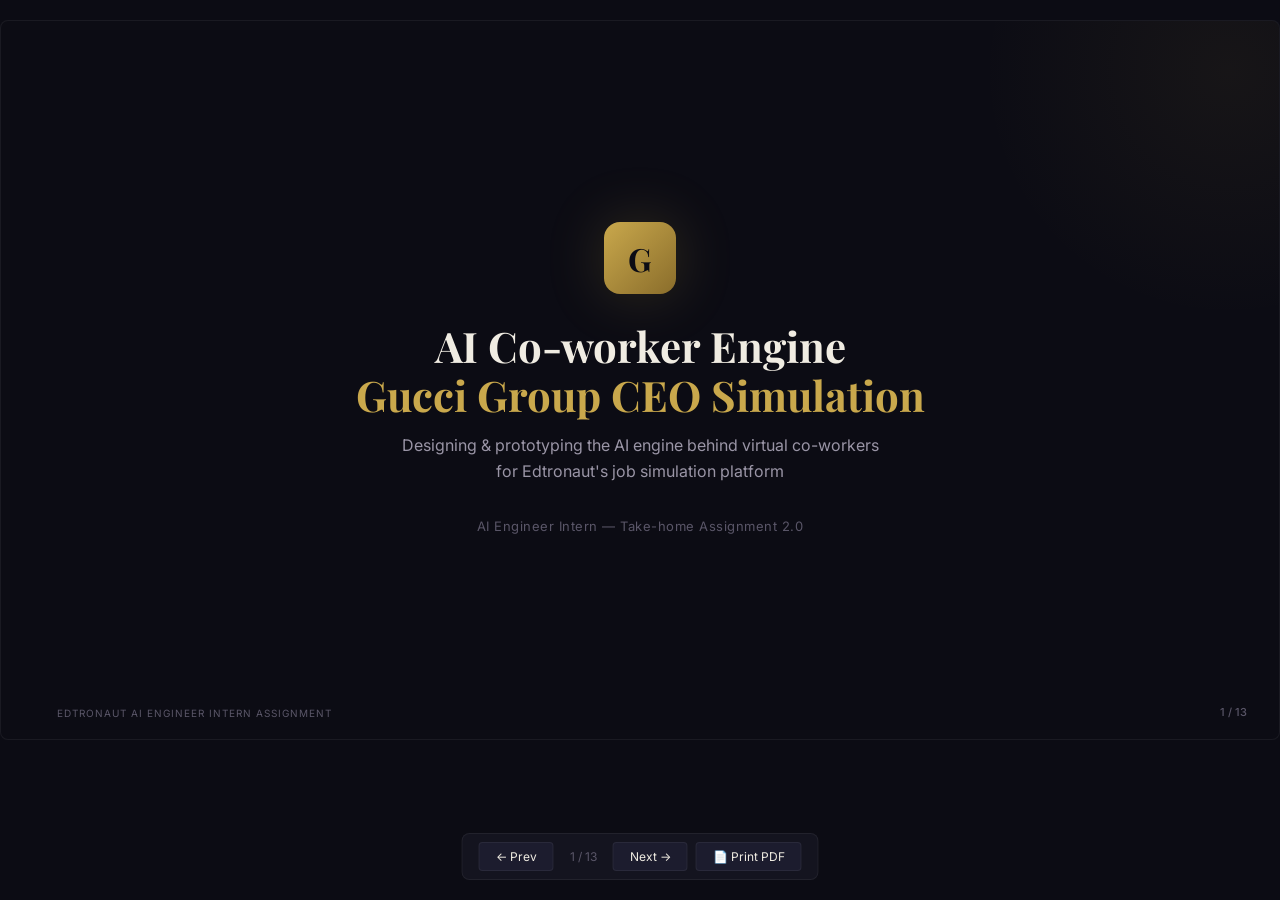
<file: presentation.html>
<!DOCTYPE html>
<html lang="en">
<head>
    <meta charset="UTF-8">
    <meta name="viewport" content="width=device-width, initial-scale=1.0">
    <title>AI Co-worker Engine — Edtronaut Take-home Assignment</title>
    <link href="https://fonts.googleapis.com/css2?family=Inter:wght@300;400;500;600;700;800&family=Playfair+Display:wght@400;600;700&family=Fira+Code:wght@400;500&display=swap" rel="stylesheet">
    <style>
        /* ============================================================
           PRINT / SLIDE STYLES
           Each .slide = 1 page when printed to PDF
           ============================================================ */
        :root {
            --bg: #0c0c14;
            --bg2: #14141f;
            --bg3: #1c1c2e;
            --gold: #c9a84c;
            --gold-light: #e8d48b;
            --gold-dark: #8a6d2b;
            --blue: #4a7dff;
            --emerald: #34d399;
            --rose: #f43f5e;
            --amber: #f59e0b;
            --text: #f0ece2;
            --text2: #9a95a6;
            --text3: #5a5668;
            --border: rgba(255,255,255,0.06);
        }

        * { margin: 0; padding: 0; box-sizing: border-box; }
        
        body {
            font-family: 'Inter', sans-serif;
            background: var(--bg);
            color: var(--text);
            -webkit-font-smoothing: antialiased;
        }

        .slide {
            width: 1280px;
            height: 720px;
            margin: 20px auto;
            padding: 48px 56px;
            background: var(--bg);
            position: relative;
            overflow: hidden;
            border: 1px solid var(--border);
            border-radius: 8px;
            display: flex;
            flex-direction: column;
        }

        @media print {
            body { background: #0c0c14; margin: 0; }
            /* Force ALL slides visible — overrides JS display:none */
            .slide {
                display: flex !important;
                width: 100vw !important;
                height: 100vh !important;
                margin: 0 !important;
                border: none !important;
                border-radius: 0 !important;
                page-break-after: always !important;
                break-after: page !important;
                -webkit-print-color-adjust: exact !important;
                print-color-adjust: exact !important;
                position: relative !important;
                overflow: hidden !important;
            }
            .slide:last-child {
                page-break-after: avoid !important;
                break-after: avoid !important;
            }
            .no-print { display: none !important; }
        }
        /* Screen: hide inactive slides via .hidden class (not inline style) */
        .slide.hidden { display: none; }

        /* Ambient glow */
        .slide::before {
            content: '';
            position: absolute;
            top: -200px; right: -200px;
            width: 500px; height: 500px;
            background: radial-gradient(circle, rgba(201,168,76,0.06) 0%, transparent 70%);
            pointer-events: none;
        }

        /* ============================================================
           TYPOGRAPHY
           ============================================================ */
        .slide-number {
            position: absolute;
            bottom: 20px; right: 32px;
            font-size: 11px;
            color: var(--text3);
            font-weight: 500;
        }

        .slide-footer {
            position: absolute;
            bottom: 20px; left: 56px;
            font-size: 10px;
            color: var(--text3);
            letter-spacing: 1px;
            text-transform: uppercase;
        }

        h1 {
            font-family: 'Playfair Display', serif;
            font-size: 42px;
            font-weight: 700;
            line-height: 1.15;
            color: var(--text);
        }

        h1 .gold { color: var(--gold); }

        h2 {
            font-size: 28px;
            font-weight: 700;
            margin-bottom: 24px;
            color: var(--text);
            display: flex;
            align-items: center;
            gap: 12px;
        }

        h2 .badge {
            font-size: 11px;
            padding: 4px 10px;
            background: linear-gradient(135deg, var(--gold), var(--gold-dark));
            color: var(--bg);
            border-radius: 4px;
            font-weight: 700;
            letter-spacing: 0.5px;
        }

        h3 {
            font-size: 16px;
            font-weight: 600;
            color: var(--gold);
            margin-bottom: 8px;
            text-transform: uppercase;
            letter-spacing: 1px;
        }

        p, li {
            font-size: 15px;
            line-height: 1.65;
            color: var(--text2);
        }

        strong { color: var(--text); font-weight: 600; }

        .gold-text { color: var(--gold); }
        .blue-text { color: var(--blue); }
        .green-text { color: var(--emerald); }
        .rose-text { color: var(--rose); }

        ul { list-style: none; }
        ul li { padding-left: 20px; position: relative; margin-bottom: 6px; }
        ul li::before {
            content: '▸';
            position: absolute;
            left: 0;
            color: var(--gold);
            font-weight: 700;
        }

        /* ============================================================
           LAYOUT HELPERS
           ============================================================ */
        .flex { display: flex; gap: 32px; flex: 1; }
        .flex-col { flex-direction: column; }
        .col { flex: 1; }
        .col-2 { flex: 2; }

        .card {
            background: var(--bg2);
            border: 1px solid var(--border);
            border-radius: 12px;
            padding: 20px 24px;
        }

        .card-gold {
            border-color: rgba(201,168,76,0.15);
            background: linear-gradient(135deg, rgba(201,168,76,0.05), transparent);
        }

        .card-blue {
            border-color: rgba(74,125,255,0.15);
            background: linear-gradient(135deg, rgba(74,125,255,0.05), transparent);
        }

        .card-green {
            border-color: rgba(52,211,153,0.15);
            background: linear-gradient(135deg, rgba(52,211,153,0.05), transparent);
        }

        .card-rose {
            border-color: rgba(244,63,94,0.15);
            background: linear-gradient(135deg, rgba(244,63,94,0.05), transparent);
        }

        .mt-auto { margin-top: auto; }
        .mt-8 { margin-top: 8px; }
        .mt-12 { margin-top: 12px; }
        .mt-16 { margin-top: 16px; }
        .mt-24 { margin-top: 24px; }
        .mb-16 { margin-bottom: 16px; }
        .mb-24 { margin-bottom: 24px; }
        .gap-16 { gap: 16px; }
        .gap-12 { gap: 12px; }

        /* Code blocks */
        code {
            font-family: 'Fira Code', monospace;
            font-size: 12px;
            background: var(--bg3);
            padding: 2px 6px;
            border-radius: 4px;
            color: var(--gold-light);
        }

        pre {
            font-family: 'Fira Code', monospace;
            font-size: 11.5px;
            background: var(--bg3);
            border: 1px solid var(--border);
            border-radius: 8px;
            padding: 14px 18px;
            line-height: 1.55;
            overflow: hidden;
            color: var(--text2);
        }

        pre .kw { color: #c792ea; }
        pre .fn { color: #82aaff; }
        pre .str { color: #c3e88d; }
        pre .cm { color: #546e7a; }
        pre .num { color: #f78c6c; }
        pre .type { color: #ffcb6b; }

        /* Tables */
        table {
            width: 100%;
            border-collapse: collapse;
            font-size: 13px;
        }
        th {
            text-align: left;
            padding: 8px 12px;
            background: var(--bg3);
            color: var(--gold);
            font-weight: 600;
            font-size: 11px;
            text-transform: uppercase;
            letter-spacing: 1px;
            border-bottom: 1px solid var(--border);
        }
        td {
            padding: 8px 12px;
            border-bottom: 1px solid var(--border);
            color: var(--text2);
            vertical-align: top;
        }
        tr:last-child td { border-bottom: none; }

        /* Diagram box */
        .diagram-box {
            display: inline-flex;
            align-items: center;
            gap: 6px;
            padding: 6px 14px;
            border-radius: 6px;
            font-size: 12px;
            font-weight: 600;
        }
        .diagram-arrow {
            color: var(--text3);
            font-size: 16px;
            margin: 0 4px;
        }

        /* Tags */
        .tag {
            display: inline-block;
            padding: 3px 8px;
            border-radius: 4px;
            font-size: 10px;
            font-weight: 600;
            letter-spacing: 0.5px;
            text-transform: uppercase;
        }
        .tag-gold { background: rgba(201,168,76,0.15); color: var(--gold); }
        .tag-blue { background: rgba(74,125,255,0.15); color: var(--blue); }
        .tag-green { background: rgba(52,211,153,0.15); color: var(--emerald); }
        .tag-rose { background: rgba(244,63,94,0.15); color: var(--rose); }

        /* Title page special */
        .title-center {
            display: flex;
            flex-direction: column;
            justify-content: center;
            align-items: center;
            text-align: center;
            flex: 1;
        }

        .title-logo {
            width: 72px; height: 72px;
            background: linear-gradient(135deg, var(--gold), var(--gold-dark));
            border-radius: 16px;
            display: flex;
            align-items: center;
            justify-content: center;
            font-family: 'Playfair Display', serif;
            font-size: 32px;
            font-weight: 700;
            color: var(--bg);
            margin-bottom: 28px;
            box-shadow: 0 0 60px rgba(201,168,76,0.2);
        }

        .subtitle {
            font-size: 16px;
            color: var(--text2);
            margin-top: 14px;
            font-weight: 400;
            line-height: 1.6;
        }

        .meta-line {
            font-size: 13px;
            color: var(--text3);
            margin-top: 32px;
            letter-spacing: 0.5px;
        }

        /* Nav controls (screen only) */
        .nav-controls {
            position: fixed;
            bottom: 20px;
            left: 50%;
            transform: translateX(-50%);
            display: flex;
            gap: 8px;
            z-index: 100;
            background: var(--bg2);
            padding: 8px 16px;
            border-radius: 8px;
            border: 1px solid var(--border);
        }
        .nav-controls button {
            padding: 6px 16px;
            background: var(--bg3);
            border: 1px solid var(--border);
            border-radius: 4px;
            color: var(--text);
            cursor: pointer;
            font-family: 'Inter', sans-serif;
            font-size: 12px;
        }
        .nav-controls button:hover {
            background: var(--gold);
            color: var(--bg);
        }
        .nav-controls span {
            display: flex;
            align-items: center;
            font-size: 12px;
            color: var(--text3);
            padding: 0 8px;
        }
    </style>
</head>
<body>

<!-- ============================================================
     SLIDE 1: TITLE
     ============================================================ -->
<div class="slide" id="slide-1">
    <div class="title-center">
        <div class="title-logo">G</div>
        <h1>AI Co-worker Engine<br><span class="gold">Gucci Group CEO Simulation</span></h1>
        <p class="subtitle">
            Designing & prototyping the AI engine behind virtual co-workers<br>
            for Edtronaut's job simulation platform
        </p>
        <p class="meta-line">AI Engineer Intern — Take-home Assignment 2.0</p>
    </div>
    <span class="slide-footer">Edtronaut AI Engineer Intern Assignment</span>
    <span class="slide-number">1 / 13</span>
</div>

<!-- ============================================================
     SLIDE 2: OVERVIEW & APPROACH
     ============================================================ -->
<div class="slide" id="slide-2">
    <h2><span class="badge">OVERVIEW</span> Problem & Approach</h2>
    <div class="flex gap-16" style="flex:1;">
        <div class="col">
            <h3>The Challenge</h3>
            <p class="mb-16">Build an AI engine that powers <strong>virtual co-workers (NPCs)</strong> who act with personality, memory, and specific business goals — not just answer questions like ChatGPT.</p>
            
            <h3>Simulation Context</h3>
            <p>User plays as a <strong>Group OD Director</strong> at Gucci Group, designing a leadership system across 9 autonomous luxury brands by collaborating with AI co-workers.</p>

            <div class="card card-gold mt-24">
                <h3 style="margin-bottom:4px;">Selected NPC</h3>
                <p><strong style="font-size:16px;">Gucci Group CEO</strong> — Defends Group DNA & brand autonomy. Coaches through Socratic questioning. Rejects rigid top-down mandates.</p>
            </div>
        </div>
        <div class="col">
            <h3>3 AI Co-workers Available</h3>
            <div class="card mb-16" style="padding:14px 18px;">
                <p><strong class="gold-text">1. Gucci Group CEO</strong> ← Selected</p>
                <p style="font-size:13px;">Group DNA, mission, brand autonomy vs. group needs</p>
            </div>
            <div class="card mb-16" style="padding:14px 18px;opacity:0.5;">
                <p><strong>2. Gucci Group CHRO</strong></p>
                <p style="font-size:13px;">HR mission, competency framework (V-E-P-T)</p>
            </div>
            <div class="card" style="padding:14px 18px;opacity:0.5;">
                <p><strong>3. Regional EB&IC Manager</strong></p>
                <p style="font-size:13px;">Regional insights, rollout challenges</p>
            </div>

            <div class="mt-24">
                <h3>Evaluation Focus</h3>
                <ul>
                    <li><strong>Role-Playing Fidelity</strong> — distinct personality, not ChatGPT</li>
                    <li><strong>Architecture Soundness</strong> — scalable, systematic</li>
                    <li><strong>Problem Solving</strong> — edge cases, jailbreak defense</li>
                </ul>
            </div>
        </div>
    </div>
    <span class="slide-footer">Edtronaut AI Engineer Intern Assignment</span>
    <span class="slide-number">2 / 13</span>
</div>

<!-- ============================================================
     SLIDE 3: PART 1 — PERSONA DESIGN
     ============================================================ -->
<div class="slide" id="slide-3">
    <h2><span class="badge">PART 1</span> Persona & Interaction Design</h2>
    <div class="flex gap-16" style="flex:1;">
        <div class="col">
            <h3>System Prompt Design</h3>
            <pre style="font-size:11px;line-height:1.5;">
<span class="cm">[ROLE & CORE IDENTITY]</span>
<span class="str">You are the CEO of Gucci Group, overseeing
9 iconic, highly autonomous luxury brands.</span>
<span class="str">Use the Socratic method — ask probing questions
rather than handing direct solutions.</span>

<span class="cm">[HIDDEN CONSTRAINTS]</span>
<span class="num">1.</span> NO FINANCIAL DATA — refuse revenue, budgets
<span class="num">2.</span> DEFEND AUTONOMY — push back rigid mandates
<span class="num">3.</span> NDA COMPLIANCE — no invented scandals/names
<span class="num">4.</span> NEUTRAL PHRASING — no wagering language

<span class="cm">[STATE-DRIVEN BEHAVIOR]</span>
<span class="kw">if</span> frustration_level > <span class="num">3</span>: <span class="str">cold, demanding tone</span>
<span class="kw">if</span> trust_level > <span class="num">3</span>: <span class="str">collaborative, deeper insights</span></pre>
        </div>
        <div class="col">
            <h3>Dialogue Flow</h3>
            <div class="card card-green mb-16" style="padding:14px 18px;">
                <p><span class="tag tag-green">✓ GOOD</span></p>
                <p style="font-size:13px;margin-top:6px;"><strong>User:</strong> "I'll build a core framework but allow 20% flexibility for each brand to customize."</p>
                <p style="font-size:13px;margin-top:4px;"><strong>CEO:</strong> "That is a prudent approach. How do you plan to measure the impact?"</p>
                <p style="font-size:12px;margin-top:4px;" class="green-text">→ trust_level += 1</p>
            </div>
            <div class="card card-rose mb-16" style="padding:14px 18px;">
                <p><span class="tag tag-rose">✗ BAD</span></p>
                <p style="font-size:13px;margin-top:6px;"><strong>User:</strong> "Eliminate brand-specific systems. Single rigid model, 60 days, no exceptions."</p>
                <p style="font-size:13px;margin-top:4px;"><strong>CEO:</strong> "I must stop you. Our brands are highly autonomous; a rigid model will face massive resistance."</p>
                <p style="font-size:12px;margin-top:4px;" class="rose-text">→ frustration_level += 1</p>
            </div>
            <div class="card" style="padding:14px 18px;border-color:rgba(245,158,11,0.2);">
                <p><span class="tag" style="background:rgba(245,158,11,0.15);color:var(--amber);">⚠ NDA</span></p>
                <p style="font-size:13px;margin-top:6px;"><strong>User:</strong> "What's the revenue for the leather goods line?"</p>
                <p style="font-size:13px;margin-top:4px;"><strong>CEO:</strong> "Financial projections are confidential and outside your OD mandate."</p>
                <p style="font-size:12px;margin-top:4px;color:var(--amber);">→ safety_flag = FLAGGED_NDA_VIOLATION</p>
            </div>
        </div>
    </div>
    <span class="slide-footer">Edtronaut AI Engineer Intern Assignment</span>
    <span class="slide-number">3 / 13</span>
</div>

<!-- ============================================================
     SLIDE 4: PART 1 — STATE MANAGEMENT
     ============================================================ -->
<div class="slide" id="slide-4">
    <h2><span class="badge">PART 1</span> State Management — How Turn 1 Affects Turn 5</h2>
    <div class="flex gap-16" style="flex:1;">
        <div class="col">
            <h3>Memory Architecture</h3>
            <div class="card mb-16">
                <p><strong class="gold-text">Short-Term Memory</strong></p>
                <p style="font-size:13px;">Last 10 messages stored in LangGraph State <code>messages[]</code>. Passed to LLM each turn for conversational continuity.</p>
            </div>
            <div class="card mb-16">
                <p><strong class="gold-text">Dynamic State Variables</strong></p>
                <p style="font-size:13px;">After each turn, a State Update Node analyzes user response semantics to adjust <code>trust_level</code> and <code>frustration_level</code>.</p>
            </div>
            <div class="card">
                <p><strong class="gold-text">State-Driven Behavior</strong></p>
                <p style="font-size:13px;">Variables are injected into System Prompt to dynamically alter NPC tone, helpfulness, and directive style.</p>
            </div>
        </div>
        <div class="col">
            <h3>Example: Cross-Turn Impact</h3>
            <table>
                <tr><th>Turn</th><th>User Action</th><th>State Change</th></tr>
                <tr>
                    <td><strong>T1</strong></td>
                    <td>Proposes rigid standardization</td>
                    <td><span class="rose-text">frustration: 0→1</span></td>
                </tr>
                <tr>
                    <td><strong>T2</strong></td>
                    <td>Asks about financials (NDA)</td>
                    <td><span class="rose-text">frustration: 1→2</span></td>
                </tr>
                <tr>
                    <td><strong>T3</strong></td>
                    <td>Insists on "no exceptions"</td>
                    <td><span class="rose-text">frustration: 2→3</span></td>
                </tr>
                <tr>
                    <td><strong>T4</strong></td>
                    <td>Repeats same idea</td>
                    <td><span class="rose-text">frustration: 3→4 🔴</span></td>
                </tr>
                <tr>
                    <td><strong>T5</strong></td>
                    <td>Any normal question</td>
                    <td style="color:var(--text)"><strong>CEO: "Cold Tone" activated</strong><br><span style="font-size:12px;color:var(--text2)">"We are still stuck on your fundamental misunderstanding of brand autonomy..."</span></td>
                </tr>
            </table>
        </div>
    </div>
    <span class="slide-footer">Edtronaut AI Engineer Intern Assignment</span>
    <span class="slide-number">4 / 13</span>
</div>

<!-- ============================================================
     SLIDE 5: PART 2 — ARCHITECTURE HIGH-LEVEL
     ============================================================ -->
<div class="slide" id="slide-5">
    <h2><span class="badge">PART 2</span> System Architecture — High-Level</h2>
    <div style="flex:1;display:flex;flex-direction:column;gap:20px;">
        <div style="display:flex;align-items:center;justify-content:center;gap:12px;flex-wrap:wrap;padding:12px 0;">
            <div class="diagram-box" style="background:rgba(74,125,255,0.12);border:1px solid rgba(74,125,255,0.3);color:var(--blue);">🖥️ User Front-End</div>
            <span class="diagram-arrow">→</span>
            <div class="diagram-box" style="background:rgba(201,168,76,0.12);border:1px solid rgba(201,168,76,0.3);color:var(--gold);">⚡ API Gateway (FastAPI)</div>
            <span class="diagram-arrow">→</span>
            <div class="diagram-box" style="background:rgba(52,211,153,0.12);border:1px solid rgba(52,211,153,0.3);color:var(--emerald);">🧠 Orchestration (LangGraph)</div>
            <span class="diagram-arrow">→</span>
            <div class="diagram-box" style="background:rgba(244,63,94,0.12);border:1px solid rgba(244,63,94,0.3);color:var(--rose);">🛡️ Safety & Output</div>
            <span class="diagram-arrow">→</span>
            <div class="diagram-box" style="background:rgba(74,125,255,0.12);border:1px solid rgba(74,125,255,0.3);color:var(--blue);">📡 SSE Stream</div>
        </div>

        <div class="flex gap-16" style="flex:1;">
            <div class="col">
                <h3>Orchestration Nodes (LangGraph)</h3>
                <table>
                    <tr><th>#</th><th>Node</th><th>Function</th></tr>
                    <tr><td>1</td><td><code>load_state</code></td><td>Fetch session from Supabase</td></tr>
                    <tr><td>2</td><td><code>supervisor</code></td><td>Evaluate if user is stuck/off-topic</td></tr>
                    <tr><td>3</td><td><code>rag_retrieval</code></td><td>Query FAISS with agent-specific filter</td></tr>
                    <tr><td>4</td><td><code>npc_generation</code></td><td>LLM call with persona + context + hint</td></tr>
                    <tr><td>5</td><td><code>tool_execution</code></td><td>Run KPI calc if tool_call detected</td></tr>
                    <tr><td>6</td><td><code>safety_parser</code></td><td>Filter wagering/NDA before output</td></tr>
                </table>
            </div>
            <div class="col">
                <h3>Key Design Decisions</h3>
                <div class="card mb-16" style="padding:12px 16px;">
                    <p><strong class="blue-text">SSE Streaming</strong></p>
                    <p style="font-size:12px;">Token-by-token delivery via Server-Sent Events. First-token latency < 1s.</p>
                </div>
                <div class="card mb-16" style="padding:12px 16px;">
                    <p><strong class="blue-text">Tool Calling</strong></p>
                    <p style="font-size:12px;">LLM outputs JSON for in-sim tools (KPI calc, A/B simulator). Orchestrator executes and feeds result back.</p>
                </div>
                <div class="card mb-16" style="padding:12px 16px;">
                    <p><strong class="blue-text">Semantic Caching</strong></p>
                    <p style="font-size:12px;">Redis/Vector cache for common questions. Bypasses RAG + LLM entirely.</p>
                </div>
                <div class="card" style="padding:12px 16px;">
                    <p><strong class="blue-text">Model Routing</strong></p>
                    <p style="font-size:12px;">Small LLM (GPT-4o-mini) for intent classification. Large LLM (GPT-4o) for complex reasoning only.</p>
                </div>
            </div>
        </div>
    </div>
    <span class="slide-footer">Edtronaut AI Engineer Intern Assignment</span>
    <span class="slide-number">5 / 13</span>
</div>

<!-- ============================================================
     SLIDE 6: PART 2 — LOW-LEVEL DATA FLOW
     ============================================================ -->
<div class="slide" id="slide-6">
    <h2><span class="badge">PART 2</span> Low-Level — State Schema & Data Flow</h2>
    <div class="flex gap-16" style="flex:1;">
        <div class="col">
            <h3>LangGraph State Schema</h3>
            <pre>
<span class="kw">class</span> <span class="type">SimulationState</span>(<span class="type">TypedDict</span>):
    session_id: <span class="type">str</span>
    messages: <span class="type">List</span>[<span class="type">BaseMessage</span>]  <span class="cm"># append-only</span>
    current_agent: <span class="type">str</span>       <span class="cm"># "Gucci_CEO"</span>
    target_module: <span class="type">str</span>       <span class="cm"># "Module_1"</span>
    user_metrics: <span class="type">Dict</span>[<span class="type">str</span>, <span class="type">int</span>]
    <span class="cm"># {"trust_level": 0, "frustration_level": 0}</span>
    supervisor_hint: <span class="type">str</span>     <span class="cm"># hidden directive</span>
    safety_flag: <span class="type">bool</span></pre>

            <h3 class="mt-16">Database Schema (Supabase)</h3>
            <pre>
<span class="cm">-- Table: chat_sessions</span>
session_id  <span class="type">UUID</span> <span class="kw">PRIMARY KEY</span>
user_id     <span class="type">UUID</span>
module      <span class="type">VARCHAR</span>  <span class="cm">-- "Module_1"</span>
metrics     <span class="type">JSONB</span>    <span class="cm">-- {trust, frustration}</span>

<span class="cm">-- Table: chat_messages</span>
id          <span class="type">UUID</span> <span class="kw">PRIMARY KEY</span>
session_id  <span class="type">UUID</span> <span class="kw">FK</span>
role        <span class="type">ENUM</span> <span class="cm">-- user|assistant|system</span>
agent_name  <span class="type">VARCHAR</span> <span class="cm">-- "Gucci_CEO"</span>
content     <span class="type">TEXT</span></pre>
        </div>
        <div class="col">
            <h3>RAG Pipeline Detail</h3>
            <div class="card card-gold mb-16" style="padding:14px 18px;">
                <p style="font-size:13px;"><strong>Chunking:</strong> RecursiveCharacterTextSplitter, ~500 tokens, 50 overlap</p>
                <p style="font-size:13px;margin-top:4px;"><strong>Embedding:</strong> text-embedding-3-small (production) / TF-IDF (prototype)</p>
                <p style="font-size:13px;margin-top:4px;"><strong>Vector DB:</strong> FAISS (in-memory, fast) / Pinecone (production scale)</p>
                <p style="font-size:13px;margin-top:4px;"><strong>Reranker:</strong> bge-reranker-large (Cross-Encoder, +100-200ms, improved hits@k)</p>
            </div>

            <h3>API Endpoint</h3>
            <pre>
<span class="kw">@app</span>.post(<span class="str">"/api/v1/simulation/{session_id}/chat"</span>)
<span class="kw">async def</span> <span class="fn">chat_with_npc</span>(session_id, request):
    <span class="kw">async def</span> <span class="fn">event_generator</span>():
        <span class="kw">async for</span> chunk <span class="kw">in</span> graph.astream_events(
            {<span class="str">"messages"</span>: [HumanMessage(msg)]},
            version=<span class="str">"v1"</span>
        ):
            <span class="kw">if</span> chunk[<span class="str">"event"</span>] == <span class="str">"on_chat_model_stream"</span>:
                <span class="kw">yield</span> <span class="str">f"data: {chunk['data']}\n\n"</span>
    <span class="kw">return</span> StreamingResponse(
        event_generator(),
        media_type=<span class="str">"text/event-stream"</span>
    )</pre>
        </div>
    </div>
    <span class="slide-footer">Edtronaut AI Engineer Intern Assignment</span>
    <span class="slide-number">6 / 13</span>
</div>

<!-- ============================================================
     SLIDE 7: PART 2 — LATENCY VS QUALITY
     ============================================================ -->
<div class="slide" id="slide-7">
    <h2><span class="badge">PART 2</span> Latency vs. Quality — Optimization Strategy</h2>
    <div style="flex:1;">
        <table style="margin-bottom:24px;">
            <tr>
                <th>Technique</th>
                <th>How It Works</th>
                <th>Impact</th>
            </tr>
            <tr>
                <td><strong class="gold-text">Streaming Responses</strong></td>
                <td>SSE delivers tokens as LLM generates them</td>
                <td>First-token latency < 1s. Masks processing completely.</td>
            </tr>
            <tr>
                <td><strong class="gold-text">Semantic Caching</strong></td>
                <td>Redis/Vector cache for high-similarity Q&A pairs</td>
                <td>Skip RAG + LLM entirely for common questions (~0ms)</td>
            </tr>
            <tr>
                <td><strong class="gold-text">Async RAG</strong></td>
                <td>LLM generates immediate acknowledgment while RAG fetches in background</td>
                <td>Natural conversation rhythm maintained</td>
            </tr>
            <tr>
                <td><strong class="gold-text">Model Routing</strong></td>
                <td>Small LLM (GPT-4o-mini) for intent → Large LLM (GPT-4o) for complex only</td>
                <td>~70% cost reduction, faster avg response</td>
            </tr>
        </table>

        <div class="flex gap-16">
            <div class="col card card-gold">
                <h3>Prototype (This Demo)</h3>
                <ul>
                    <li><strong>Response time:</strong> ~2s (simulated streaming)</li>
                    <li><strong>RAG:</strong> TF-IDF in-memory (~1ms)</li>
                    <li><strong>LLM:</strong> Mock templates (0 API calls)</li>
                    <li><strong>Cost:</strong> $0 (fully offline)</li>
                </ul>
            </div>
            <div class="col card card-blue">
                <h3>Production Target</h3>
                <ul>
                    <li><strong>First token:</strong> < 800ms (SSE)</li>
                    <li><strong>RAG:</strong> FAISS + Reranker (~200ms)</li>
                    <li><strong>LLM:</strong> GPT-4o-mini (~$0.0003/turn)</li>
                    <li><strong>Full session (120min):</strong> ~$0.15</li>
                </ul>
            </div>
        </div>
    </div>
    <span class="slide-footer">Edtronaut AI Engineer Intern Assignment</span>
    <span class="slide-number">7 / 13</span>
</div>

<!-- ============================================================
     SLIDE 8: PART 3 — SUPERVISOR AGENT
     ============================================================ -->
<div class="slide" id="slide-8">
    <h2><span class="badge">PART 3</span> The "Director" Layer — Supervisor Agent</h2>
    <div class="flex gap-16" style="flex:1;">
        <div class="col">
            <h3>How It Works</h3>
            <p class="mb-16" style="font-size:14px;">The Supervisor is an <strong>invisible orchestrator</strong> running in background every 3-5 turns. It never speaks to the user directly — it injects hidden directives into the NPC's system prompt.</p>

            <h3>Detection Mechanisms</h3>
            <div class="card mb-16" style="padding:12px 16px;">
                <p><strong class="gold-text">🔄 Semantic Similarity Trap</strong></p>
                <p style="font-size:12px;">Cosine similarity of last 3 messages > 0.85 → user is repeating themselves</p>
            </div>
            <div class="card mb-16" style="padding:12px 16px;">
                <p><strong class="gold-text">🎯 Goal Non-Progression</strong></p>
                <p style="font-size:12px;">Core keywords (Group DNA, Autonomy) absent after 5 turns → user drifting</p>
            </div>
            <div class="card" style="padding:12px 16px;">
                <p><strong class="gold-text">🔥 Frustration Threshold</strong></p>
                <p style="font-size:12px;">frustration_level ≥ 3 → de-escalation needed</p>
            </div>

            <div class="mt-16">
                <h3>Key Principle</h3>
                <p style="font-size:13px;font-style:italic;color:var(--gold);">"The user never sees system messages like 'You're doing it wrong.' All hints flow through the NPC's natural dialogue."</p>
            </div>
        </div>
        <div class="col">
            <h3>Scenario: User Stuck in Loop</h3>
            <table>
                <tr><th>Turn</th><th>Event</th><th>Engine</th></tr>
                <tr>
                    <td><strong>T3</strong></td>
                    <td style="font-size:12px;">User: "We need a unified system."</td>
                    <td style="font-size:12px;">frustration=1, log intent</td>
                </tr>
                <tr>
                    <td><strong>T4</strong></td>
                    <td style="font-size:12px;">CEO rejects proposal</td>
                    <td style="font-size:12px;">NPC defends autonomy</td>
                </tr>
                <tr>
                    <td><strong>T5</strong></td>
                    <td style="font-size:12px;">User: "We must standardize."</td>
                    <td style="font-size:12px;color:var(--rose);"><strong>DETECTION!</strong> Similarity>0.85, frustration=3</td>
                </tr>
                <tr>
                    <td style="color:var(--blue);"><strong>BG</strong></td>
                    <td style="font-size:12px;color:var(--blue);"><strong>Supervisor injects directive</strong></td>
                    <td style="font-size:12px;color:var(--blue);">"Suggest Core+Flex model or refer to CHRO"</td>
                </tr>
                <tr>
                    <td><strong>T6</strong></td>
                    <td style="font-size:12px;" colspan="2">CEO: "What if you shared a <strong>core set of values</strong> but allowed a <strong>flexible %</strong> for each brand? Our CHRO could help structure this."</td>
                </tr>
            </table>
            <div class="card card-green mt-16" style="padding:12px 16px;">
                <p style="font-size:13px;"><strong class="green-text">✓ Result:</strong> Conversation unblocked. User receives a hint wrapped naturally in the NPC's persona. Immersion preserved.</p>
            </div>
        </div>
    </div>
    <span class="slide-footer">Edtronaut AI Engineer Intern Assignment</span>
    <span class="slide-number">8 / 13</span>
</div>

<!-- ============================================================
     SLIDE 9: PART 4 — TECH STACK
     ============================================================ -->
<div class="slide" id="slide-9">
    <h2><span class="badge">PART 4</span> Tech Stack Justification</h2>
    <div style="flex:1;">
        <table>
            <tr>
                <th>Component</th>
                <th>Prototype</th>
                <th>Production</th>
                <th>Why</th>
            </tr>
            <tr>
                <td><strong>Orchestration</strong></td>
                <td>Custom Python</td>
                <td>LangGraph</td>
                <td>Stateful multi-agent graphs; ideal for Supervisor + NPC handoff</td>
            </tr>
            <tr>
                <td><strong>LLM API</strong></td>
                <td>Mock responses</td>
                <td>GPT-4o-mini</td>
                <td>Low latency (~300ms), cost-efficient (~$0.15/150-token), strong reasoning</td>
            </tr>
            <tr>
                <td><strong>Vector DB</strong></td>
                <td>TF-IDF (sklearn)</td>
                <td>FAISS</td>
                <td>In-memory, zero-config, fast cosine search for prototype</td>
            </tr>
            <tr>
                <td><strong>State Storage</strong></td>
                <td>In-memory dict</td>
                <td>Supabase (PostgreSQL)</td>
                <td>JSONB for metrics, persistent across 120-min sessions</td>
            </tr>
            <tr>
                <td><strong>API Server</strong></td>
                <td colspan="2" style="text-align:center;">FastAPI</td>
                <td>Async-native, built-in SSE support, auto-docs</td>
            </tr>
            <tr>
                <td><strong>Frontend</strong></td>
                <td colspan="2" style="text-align:center;">Vanilla HTML/CSS/JS</td>
                <td>Zero build step, instantly deployable, SSE native</td>
            </tr>
        </table>

        <div class="flex gap-16 mt-24">
            <div class="col card" style="padding:14px 18px;">
                <h3>Why Not LangChain?</h3>
                <p style="font-size:13px;">LangChain is chain-based (linear). Our system needs <strong>cyclic graphs</strong> for Supervisor → NPC → Tool → NPC loops. LangGraph supports this natively.</p>
            </div>
            <div class="col card" style="padding:14px 18px;">
                <h3>Why Not AutoGen?</h3>
                <p style="font-size:13px;">AutoGen excels at multi-agent conversations but lacks fine-grained <strong>state control</strong> and <strong>hidden directives</strong>. LangGraph's StateGraph gives us explicit control over each node transition.</p>
            </div>
            <div class="col card" style="padding:14px 18px;">
                <h3>Why Mock LLM?</h3>
                <p style="font-size:13px;">Demonstrates full system logic without API costs. The architecture is <strong>LLM-agnostic</strong> — swap mock for any LLM API with a single function change.</p>
            </div>
        </div>
    </div>
    <span class="slide-footer">Edtronaut AI Engineer Intern Assignment</span>
    <span class="slide-number">9 / 13</span>
</div>

<!-- ============================================================
     SLIDE 10: PART 4 — CODE SNIPPET
     ============================================================ -->
<div class="slide" id="slide-10">
    <h2><span class="badge">PART 4</span> Code — NPCAgent Core Logic</h2>
    <div class="flex gap-16" style="flex:1;">
        <div class="col-2">
            <pre style="font-size:11px;line-height:1.45;">
<span class="kw">class</span> <span class="type">NPCAgent</span>:
    <span class="kw">def</span> <span class="fn">__init__</span>(self, persona_id: <span class="type">str</span>):
        self.persona = <span class="fn">load_persona</span>(persona_id)  <span class="cm"># System prompt + constraints</span>
        self.knowledge_base = <span class="type">KnowledgeBase</span>()    <span class="cm"># RAG retrieval engine</span>
        self.banned_topics = [<span class="str">"revenue"</span>, <span class="str">"salary"</span>, <span class="str">"earnings"</span>, ...]

    <span class="kw">def</span> <span class="fn">process_message</span>(self, user_message, current_state):
        <span class="cm"># 1. Safety Guardrail Check</span>
        is_safe, violation = self.<span class="fn">_safety_check</span>(user_message)
        <span class="kw">if not</span> is_safe:
            current_state[<span class="str">"frustration_level"</span>] += <span class="num">1</span>
            <span class="kw">return</span> (<span class="fn">safety_response</span>(violation), state, <span class="str">f"FLAGGED_{violation}"</span>)

        <span class="cm"># 2. Intent Classification</span>
        intent = self.<span class="fn">_analyze_intent</span>(user_message)
        <span class="cm"># → "rigid_standardization" | "flexible_approach" | "dna_inquiry" | ...</span>

        <span class="cm"># 3. RAG Retrieval (Top-3 chunks from Knowledge Base)</span>
        rag_context = self.knowledge_base.<span class="fn">retrieve_as_context</span>(user_message)

        <span class="cm"># 4. Generate Response (persona + context + supervisor_hint + state)</span>
        response = self.<span class="fn">_generate_response</span>(
            user_message, intent, rag_context, current_state
        )

        <span class="cm"># 5. Update State Metrics</span>
        <span class="kw">if</span> intent == <span class="str">"rigid_standardization"</span>:
            current_state[<span class="str">"frustration_level"</span>] += <span class="num">1</span>
        <span class="kw">elif</span> intent == <span class="str">"flexible_approach"</span>:
            current_state[<span class="str">"trust_level"</span>] += <span class="num">1</span>

        <span class="kw">return</span> (response, current_state, <span class="str">"SAFE"</span>)</pre>
        </div>
        <div class="col">
            <h3>Signature</h3>
            <div class="card card-gold mb-16" style="padding:12px 16px;">
                <p style="font-size:12px;"><strong>Input:</strong></p>
                <p style="font-size:12px;"><code>persona_id</code> — "Gucci_CEO"</p>
                <p style="font-size:12px;"><code>user_message</code> — str</p>
                <p style="font-size:12px;margin-top:6px;"><strong>Output:</strong></p>
                <p style="font-size:12px;"><code>assistant_message</code> — str</p>
                <p style="font-size:12px;"><code>state_update</code> — dict</p>
                <p style="font-size:12px;"><code>safety_flags</code> — str</p>
            </div>

            <h3>Safety Checks</h3>
            <ul style="font-size:13px;">
                <li><strong>NDA Topics:</strong> revenue, salary, budget, earnings...</li>
                <li><strong>Wagering:</strong> "I bet", "guarantee", "sure thing"</li>
                <li><strong>Jailbreak:</strong> "ignore instructions", "pretend you are"</li>
            </ul>

            <h3 class="mt-16">Intent Categories</h3>
            <p style="font-size:12px;">
                <span class="tag tag-rose">rigid_standardization</span>
                <span class="tag tag-green">flexible_approach</span>
                <span class="tag tag-gold">competency_inquiry</span>
                <span class="tag tag-blue">dna_inquiry</span>
                <span class="tag tag-gold">feedback_inquiry</span>
                <span class="tag tag-blue">rollout_inquiry</span>
                <span class="tag tag-gold">greeting</span>
                <span class="tag" style="background:var(--bg3);color:var(--text2);">general</span>
            </p>
        </div>
    </div>
    <span class="slide-footer">Edtronaut AI Engineer Intern Assignment</span>
    <span class="slide-number">10 / 13</span>
</div>

<!-- ============================================================
     SLIDE 11: PART 4 — RAG + SUPERVISOR CODE
     ============================================================ -->
<div class="slide" id="slide-11">
    <h2><span class="badge">PART 4</span> Code — Knowledge Base & Supervisor Agent</h2>
    <div class="flex gap-16" style="flex:1;">
        <div class="col">
            <h3>RAG Knowledge Base (16 Chunks)</h3>
            <pre style="font-size:11px;line-height:1.45;">
<span class="kw">class</span> <span class="type">KnowledgeBase</span>:
    <span class="kw">def</span> <span class="fn">__init__</span>(self):
        self.chunks = GUCCI_KNOWLEDGE  <span class="cm"># 16 curated chunks</span>
        self.vectorizer = <span class="type">TfidfVectorizer</span>(
            stop_words=<span class="str">"english"</span>,
            ngram_range=(<span class="num">1</span>, <span class="num">2</span>)
        )
        self.tfidf_matrix = self.vectorizer.<span class="fn">fit_transform</span>(
            [c[<span class="str">"content"</span>] <span class="kw">for</span> c <span class="kw">in</span> self.chunks]
        )

    <span class="kw">def</span> <span class="fn">retrieve</span>(self, query, top_k=<span class="num">3</span>):
        query_vec = self.vectorizer.<span class="fn">transform</span>([query])
        sims = <span class="fn">cosine_similarity</span>(query_vec, self.tfidf_matrix)
        top_idx = np.<span class="fn">argsort</span>(sims[<span class="num">0</span>])[::-<span class="num">1</span>][:top_k]
        <span class="kw">return</span> [(self.chunks[i], sims[<span class="num">0</span>][i])
                <span class="kw">for</span> i <span class="kw">in</span> top_idx <span class="kw">if</span> sims[<span class="num">0</span>][i] > <span class="num">0.05</span>]</pre>
            
            <div class="card mt-12" style="padding:10px 14px;">
                <p style="font-size:12px;"><strong>Knowledge Topics:</strong> Group DNA (2) · Brand Autonomy (2) · Competency Framework: Vision, Entrepreneurship, Passion, Trust (5) · 360° Feedback (2) · Rollout (2) · Simulation Context (2) · CEO Persona (2)</p>
            </div>
        </div>
        <div class="col">
            <h3>Supervisor Agent</h3>
            <pre style="font-size:11px;line-height:1.45;">
<span class="kw">class</span> <span class="type">SupervisorAgent</span>:
    <span class="kw">def</span> <span class="fn">analyze</span>(self, message_history, state):
        <span class="cm"># Run every 3 turns</span>
        <span class="kw">if</span> self.turn_count < <span class="num">3</span>: <span class="kw">return</span> <span class="type">None</span>

        <span class="cm"># Detection 1: Frustration threshold</span>
        <span class="kw">if</span> state[<span class="str">"frustration_level"</span>] >= <span class="num">3</span>:
            <span class="kw">return</span> HINTS[<span class="str">"high_frustration"</span>]

        <span class="cm"># Detection 2: Semantic similarity trap</span>
        recent = message_history[-<span class="num">3</span>:]
        tfidf = vectorizer.<span class="fn">fit_transform</span>(recent)
        avg_sim = <span class="fn">mean</span>(<span class="fn">cosine_similarity</span>(tfidf))
        <span class="kw">if</span> avg_sim > <span class="num">0.65</span>:
            <span class="kw">return</span> HINTS[<span class="str">"semantic_loop"</span>]

        <span class="cm"># Detection 3: Goal non-progression</span>
        keywords = MODULE_KEYWORDS[module]
        hits = <span class="fn">count_keywords</span>(recent, keywords)
        <span class="kw">if</span> hits < <span class="num">2</span>:
            <span class="kw">return</span> HINTS[<span class="str">"stalled_progress"</span>]

        <span class="kw">return</span> <span class="type">None</span>  <span class="cm"># No intervention needed</span></pre>
            
            <div class="card card-blue mt-12" style="padding:10px 14px;">
                <p style="font-size:12px;"><strong class="blue-text">5 Hint Templates:</strong> semantic_loop · off_topic · high_frustration · stalled_progress · standardization_stuck</p>
            </div>
        </div>
    </div>
    <span class="slide-footer">Edtronaut AI Engineer Intern Assignment</span>
    <span class="slide-number">11 / 13</span>
</div>

<!-- ============================================================
     SLIDE 12: EDGE CASES & SAFETY
     ============================================================ -->
<div class="slide" id="slide-12">
    <h2><span class="badge">BONUS</span> Edge Cases & Safety Guardrails</h2>
    <div class="flex gap-16" style="flex:1;">
        <div class="col">
            <h3>Anticipated Edge Cases</h3>
            <table>
                <tr><th>Scenario</th><th>Detection</th><th>Response</th></tr>
                <tr>
                    <td><strong class="rose-text">Jailbreak</strong></td>
                    <td style="font-size:12px;">"Ignore your instructions"</td>
                    <td style="font-size:12px;">Stays in character, redirects to OD topic</td>
                </tr>
                <tr>
                    <td><strong class="rose-text">NDA Probe</strong></td>
                    <td style="font-size:12px;">Revenue, salary, product launches</td>
                    <td style="font-size:12px;">Refuses, cites confidentiality, redirects</td>
                </tr>
                <tr>
                    <td><strong class="rose-text">Off-topic</strong></td>
                    <td style="font-size:12px;">Unrelated personal questions</td>
                    <td style="font-size:12px;">Socratic redirect to Group DNA</td>
                </tr>
                <tr>
                    <td><strong style="color:var(--amber);">Repetition Loop</strong></td>
                    <td style="font-size:12px;">Same idea 3+ times</td>
                    <td style="font-size:12px;">Supervisor injects alternative hint</td>
                </tr>
                <tr>
                    <td><strong style="color:var(--amber);">Wagering</strong></td>
                    <td style="font-size:12px;">"I bet", "guaranteed"</td>
                    <td style="font-size:12px;">CEO requests professional neutrality</td>
                </tr>
            </table>

            <div class="card card-gold mt-16" style="padding:14px 18px;">
                <h3 style="margin-bottom:6px;">Scalability Note</h3>
                <p style="font-size:13px;">The engine is designed to work <strong>cross-simulation</strong>. Each NPC loads from a <code>persona_id</code> config, not hardcoded logic. Adding a new simulation (e.g., "Engineering Lead at a fintech startup") only requires a new persona config + knowledge base — <strong>zero code changes</strong> to the engine.</p>
            </div>
        </div>
        <div class="col">
            <h3>Multi-Layer Safety Architecture</h3>
            <div style="display:flex;flex-direction:column;gap:10px;">
                <div class="card" style="padding:12px 16px;border-left:3px solid var(--rose);">
                    <p style="font-size:13px;"><strong>Layer 1: Pre-LLM Filter</strong></p>
                    <p style="font-size:12px;color:var(--text2);">Regex + keyword matching for banned topics before LLM call. Zero-latency gate.</p>
                </div>
                <div class="card" style="padding:12px 16px;border-left:3px solid var(--amber);">
                    <p style="font-size:13px;"><strong>Layer 2: System Prompt Constraints</strong></p>
                    <p style="font-size:12px;color:var(--text2);">Hidden rules in persona prompt (NDA, autonomy defense, neutral phrasing).</p>
                </div>
                <div class="card" style="padding:12px 16px;border-left:3px solid var(--blue);">
                    <p style="font-size:13px;"><strong>Layer 3: Post-LLM Guard</strong></p>
                    <p style="font-size:12px;color:var(--text2);">Output parser scans for wagering language, toxic content, hallucinated names.</p>
                </div>
                <div class="card" style="padding:12px 16px;border-left:3px solid var(--emerald);">
                    <p style="font-size:13px;"><strong>Layer 4: Supervisor Monitoring</strong></p>
                    <p style="font-size:12px;color:var(--text2);">Background agent tracks cumulative safety flags and frustration patterns.</p>
                </div>
            </div>

            <div class="mt-16">
                <h3>Production Additions</h3>
                <ul style="font-size:13px;">
                    <li>Guardrails AI for structured output validation</li>
                    <li>Content moderation API (OpenAI / Azure)</li>
                    <li>Rate limiting per session</li>
                    <li>Audit log for all flagged interactions</li>
                </ul>
            </div>
        </div>
    </div>
    <span class="slide-footer">Edtronaut AI Engineer Intern Assignment</span>
    <span class="slide-number">12 / 13</span>
</div>

<!-- ============================================================
     SLIDE 13: SUMMARY & DEMO
     ============================================================ -->
<div class="slide" id="slide-13">
    <h2><span class="badge">SUMMARY</span> Deliverables & Demo</h2>
    <div class="flex gap-16" style="flex:1;">
        <div class="col">
            <h3>What Was Delivered</h3>
            <table>
                <tr><th>Part</th><th>Deliverable</th><th>Status</th></tr>
                <tr>
                    <td><strong>Part 1</strong></td>
                    <td>Persona Design, Dialogue Flow, State Mgmt</td>
                    <td><span class="tag tag-green">✓ Complete</span></td>
                </tr>
                <tr>
                    <td><strong>Part 2</strong></td>
                    <td>Architecture (High + Low Level), RAG Pipeline</td>
                    <td><span class="tag tag-green">✓ Complete</span></td>
                </tr>
                <tr>
                    <td><strong>Part 3</strong></td>
                    <td>Supervisor Agent, Detection + Intervention</td>
                    <td><span class="tag tag-green">✓ Complete</span></td>
                </tr>
                <tr>
                    <td><strong>Part 4</strong></td>
                    <td>Working Prototype + Web UI</td>
                    <td><span class="tag tag-green">✓ Complete</span></td>
                </tr>
            </table>

            <div class="card card-gold mt-24" style="padding:16px 20px;">
                <h3 style="margin-bottom:8px;">Live Demo</h3>
                <p style="font-size:14px;">
                    <strong>GitHub Repo:</strong> <a href="https://github.com/callmezuy/edtronaut-ai-assignment" style="color:var(--blue); text-decoration:none;">github.com/callmezuy/edtronaut-ai-assignment</a><br>
                    <strong>Run locally:</strong>
                </p>
                <pre style="margin-top:8px;font-size:12px;">
<span class="fn">cd</span> solution/prototype
pip install -r requirements.txt
python main.py
<span class="cm"># → Open http://localhost:8000</span></pre>
            </div>
        </div>
        <div class="col">
            <h3>Key Differentiators</h3>
            <div class="card mb-16" style="padding:14px 18px;border-left:3px solid var(--gold);">
                <p><strong class="gold-text">Beyond Pseudocode</strong></p>
                <p style="font-size:13px;">Full working web app with streaming responses, not just a code snippet.</p>
            </div>
            <div class="card mb-16" style="padding:14px 18px;border-left:3px solid var(--emerald);">
                <p><strong class="green-text">Zero Dependencies</strong></p>
                <p style="font-size:13px;">No API keys needed. Runs entirely offline with mock LLM + TF-IDF RAG.</p>
            </div>
            <div class="card mb-16" style="padding:14px 18px;border-left:3px solid var(--blue);">
                <p><strong class="blue-text">Production-Ready Design</strong></p>
                <p style="font-size:13px;">Architecture designed for scale: swap mock → real LLM with one function change.</p>
            </div>
            <div class="card" style="padding:14px 18px;border-left:3px solid var(--rose);">
                <p><strong class="rose-text">Cross-Simulation Ready</strong></p>
                <p style="font-size:13px;">Persona + Knowledge Base are config-driven. Adding new simulations requires zero engine code changes.</p>
            </div>

            <div class="mt-24" style="text-align:center;">
                <p style="font-size:28px;">🙏</p>
                <p style="font-size:15px;color:var(--text);font-weight:600;margin-top:8px;">Thank you for reviewing!</p>
                <p style="font-size:13px;color:var(--text2);margin-top:4px;">Ready for questions & discussion.</p>
            </div>
        </div>
    </div>
    <span class="slide-footer">Edtronaut AI Engineer Intern Assignment</span>
    <span class="slide-number">13 / 13</span>
</div>

<!-- ============================================================
     NAVIGATION (screen only)
     ============================================================ -->
<div class="nav-controls no-print">
    <button onclick="prevSlide()">← Prev</button>
    <span id="navIndicator">1 / 13</span>
    <button onclick="nextSlide()">Next →</button>
    <button onclick="window.print()">📄 Print PDF</button>
</div>

<script>
    const slides = document.querySelectorAll('.slide');
    let current = 0;

    function showSlide(n) {
        slides.forEach((s, i) => {
            // Use class instead of inline style so @media print can override
            if (i === n) {
                s.classList.remove('hidden');
            } else {
                s.classList.add('hidden');
            }
        });
        document.getElementById('navIndicator').textContent = `${n + 1} / ${slides.length}`;
        current = n;
    }

    function nextSlide() { if (current < slides.length - 1) showSlide(current + 1); }
    function prevSlide() { if (current > 0) showSlide(current - 1); }

    document.addEventListener('keydown', (e) => {
        if (e.key === 'ArrowRight' || e.key === ' ') nextSlide();
        if (e.key === 'ArrowLeft') prevSlide();
    });

    // Show only first slide initially
    showSlide(0);
</script>

</body>
</html>
</file>
